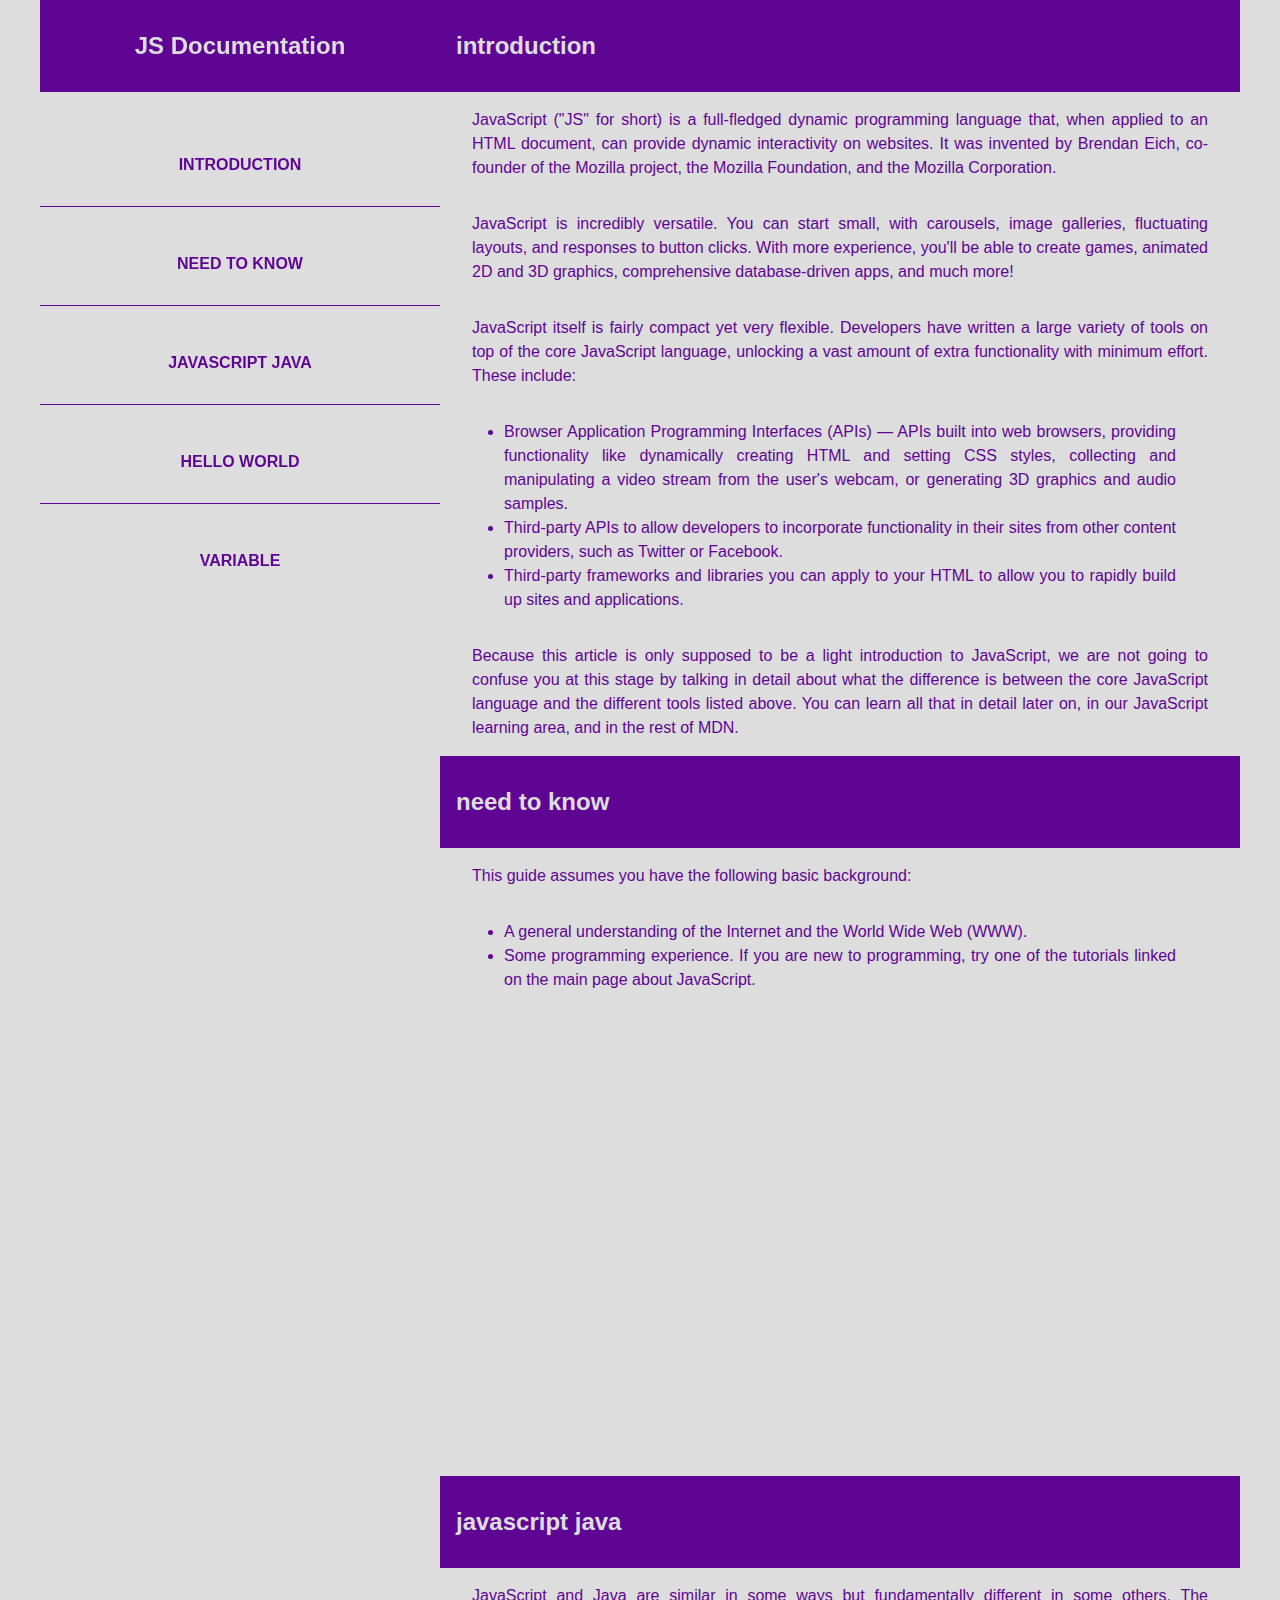
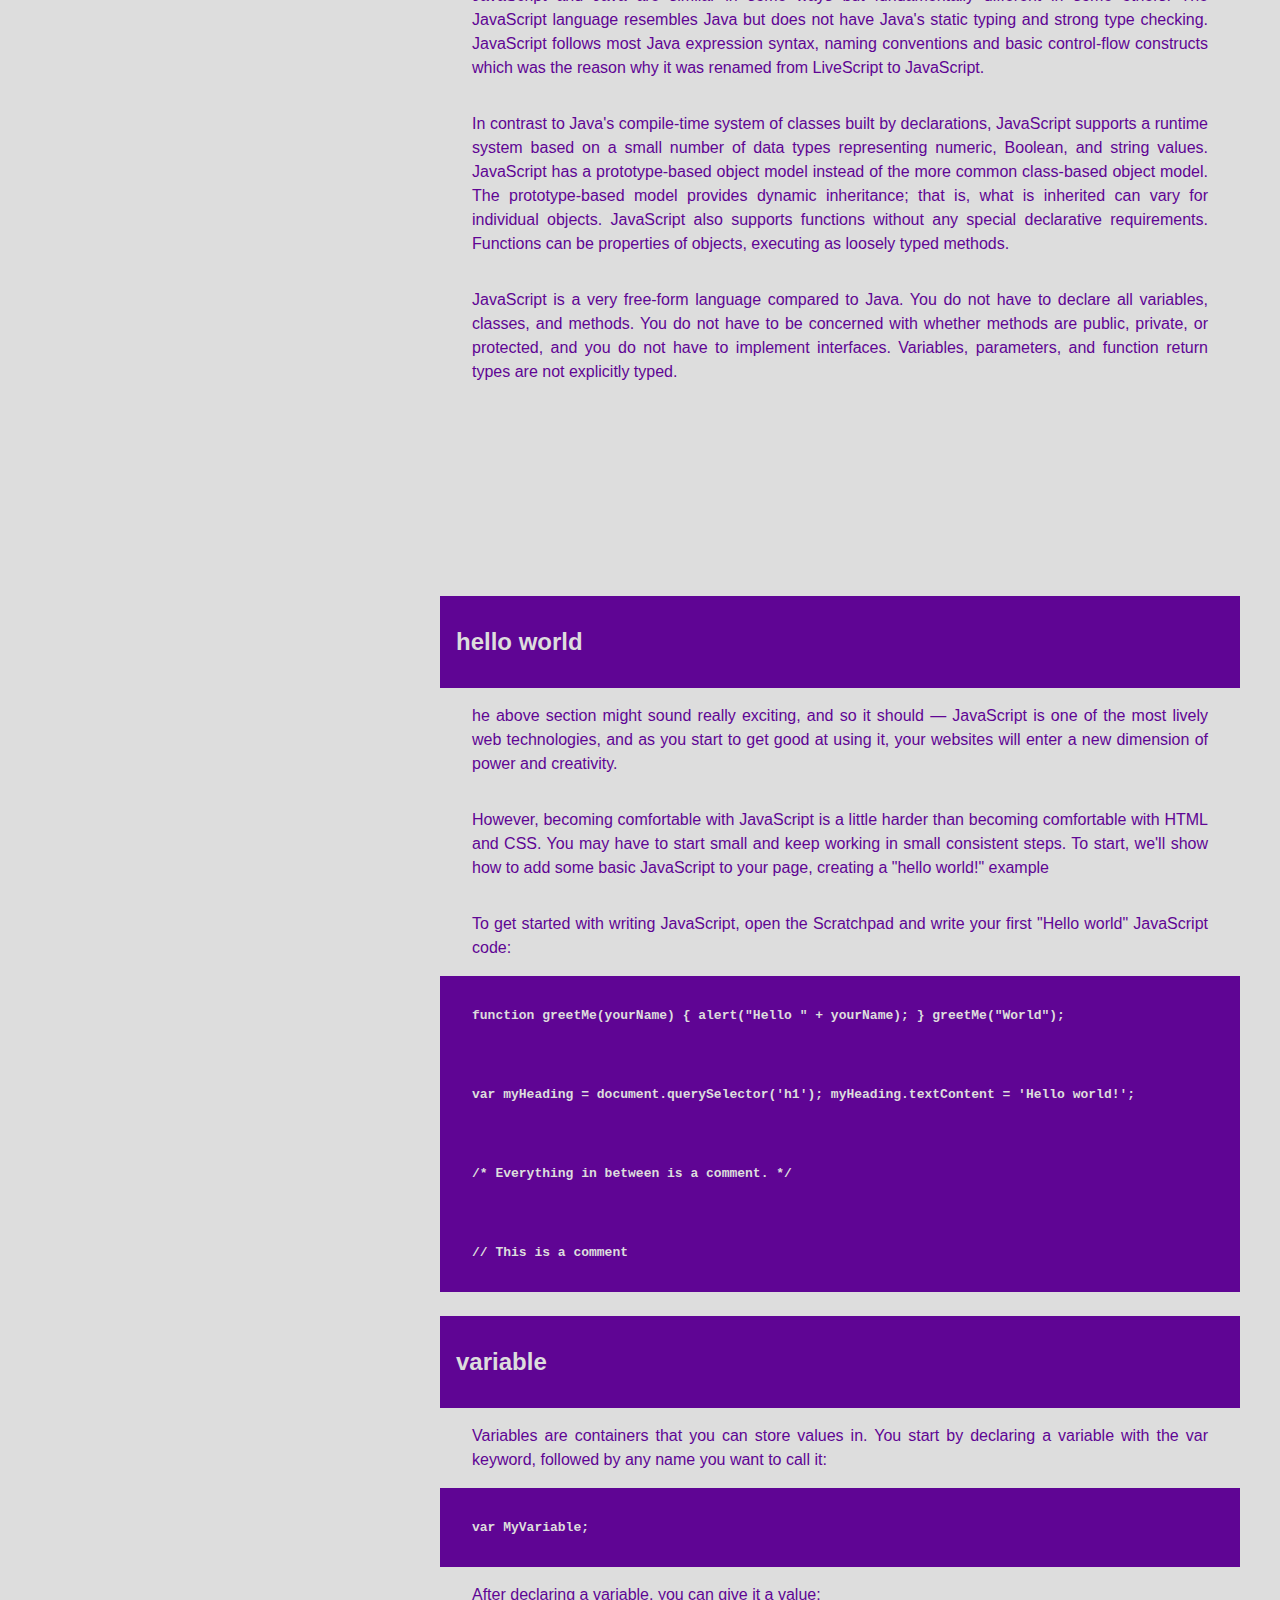
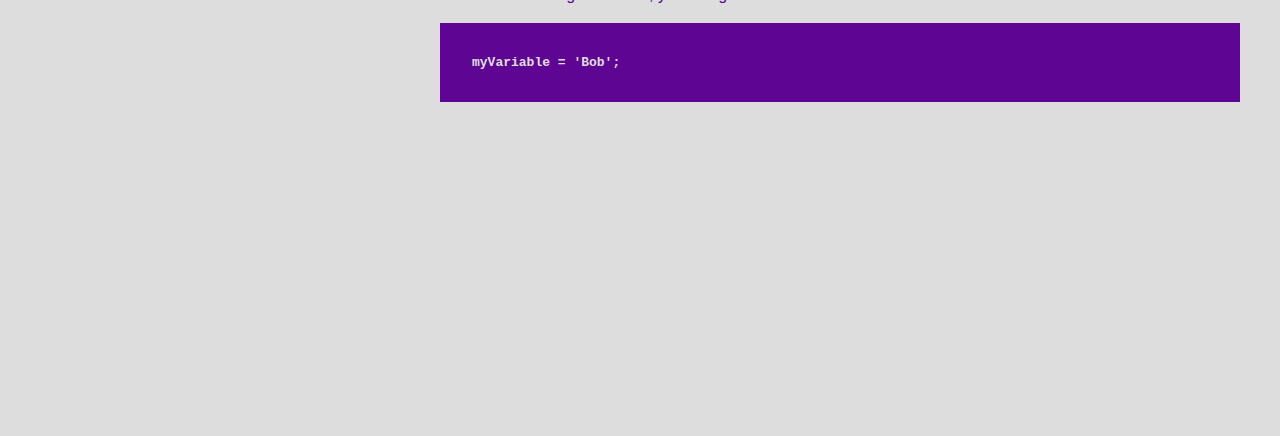
<file: TechnicalDocumentation /index.html>
<!DOCTYPE html>
<html lang="en">

<head>
    <meta charset="UTF-8">
    <meta name="viewport" content="width=device-width, initial-scale=1.0">
    <meta http-equiv="X-UA-Compatible" content="ie=edge">
    <title>Technical Documentation</title>
    <link rel="stylesheet" href="app.css">
</head>

<body>
    <!-- main container -->
    <div class="container">
        <!-- nav-bar  -->
        <div class="nav_wrapper">
            <nav id="navbar" class="nav-bar">
                <header class="title">
                    JS Documentation
                </header>
                <ul class="nav" data-js="nav-bar">
                    <li>
                        <a class="nav-link" href="#introduction">Introduction</a>
                    </li>
                    <li>
                        <a class="nav-link" href="#need_to_know">need to know</a>
                    </li>
                    <li>
                        <a class="nav-link" href="#javascript_java">javascript java </a>
                    </li>
                    <li>
                        <a class="nav-link" href="#hello_world">hello world</a>
                    </li>
                    <li>
                        <a class="nav-link" href="#variable">variable</a>
                    </li>
                </ul>
            </nav>
        </div>
        <!-- main container  -->
        <main class="main" id="main-doc">
            <section class="main-section" id="introduction">
                <header class="title">introduction</header>
                <p>JavaScript ("JS" for short) is a full-fledged dynamic programming language that, when applied to an HTML
                    document, can provide dynamic interactivity on websites. It was invented by Brendan Eich, co-founder
                    of the Mozilla project, the Mozilla Foundation, and the Mozilla Corporation.</p>
                <p>
                    JavaScript is incredibly versatile. You can start small, with carousels, image galleries, fluctuating layouts, and responses
                    to button clicks. With more experience, you'll be able to create games, animated 2D and 3D graphics,
                    comprehensive database-driven apps, and much more!
                </p>
                <p>
                    JavaScript itself is fairly compact yet very flexible. Developers have written a large variety of tools on top of the core
                    JavaScript language, unlocking a vast amount of extra functionality with minimum effort. These include:
                </p>
                <ul>
                    <li>
                        Browser Application Programming Interfaces (APIs) — APIs built into web browsers, providing functionality like dynamically
                        creating HTML and setting CSS styles, collecting and manipulating a video stream from the user's
                        webcam, or generating 3D graphics and audio samples.
                    </li>
                    <li>
                        Third-party APIs to allow developers to incorporate functionality in their sites from other content providers, such as Twitter
                        or Facebook.
                    </li>
                    <li>
                        Third-party frameworks and libraries you can apply to your HTML to allow you to rapidly build up sites and applications.
                    </li>
                </ul>
                <p>
                    Because this article is only supposed to be a light introduction to JavaScript, we are not going to confuse you at this stage
                    by talking in detail about what the difference is between the core JavaScript language and the different
                    tools listed above. You can learn all that in detail later on, in our JavaScript learning area, and in
                    the rest of MDN.
                </p>
            </section>
            <section class="main-section" id="need_to_know">
                <header class="title">need to know</header>
                <p>
                    This guide assumes you have the following basic background:
                </p>
                <ul>
                    <li>
                        A general understanding of the Internet and the World Wide Web (WWW).
                    </li>
                    <li>
                        Some programming experience. If you are new to programming, try one of the tutorials linked on the main page about JavaScript.
                    </li>
                </ul>
            </section>
            <section class="main-section" id="javascript_java">
                <header class="title">javascript java</header>
                <p>
                    JavaScript and Java are similar in some ways but fundamentally different in some others. The JavaScript language resembles
                    Java but does not have Java's static typing and strong type checking. JavaScript follows most Java expression
                    syntax, naming conventions and basic control-flow constructs which was the reason why it was renamed
                    from LiveScript to JavaScript.
                </p>
                <p>
                    In contrast to Java's compile-time system of classes built by declarations, JavaScript supports a runtime system based on
                    a small number of data types representing numeric, Boolean, and string values. JavaScript has a prototype-based
                    object model instead of the more common class-based object model. The prototype-based model provides
                    dynamic inheritance; that is, what is inherited can vary for individual objects. JavaScript also supports
                    functions without any special declarative requirements. Functions can be properties of objects, executing
                    as loosely typed methods.
                </p>
                <p>
                    JavaScript is a very free-form language compared to Java. You do not have to declare all variables, classes, and methods.
                    You do not have to be concerned with whether methods are public, private, or protected, and you do not
                    have to implement interfaces. Variables, parameters, and function return types are not explicitly typed.
                </p>
            </section>
            <section class="main-section" id="hello_world">
                <header class="title">hello world</header>
                <p>
                    he above section might sound really exciting, and so it should — JavaScript is one of the most lively web technologies, and
                    as you start to get good at using it, your websites will enter a new dimension of power and creativity.
                </p>
                <p>
                    However, becoming comfortable with JavaScript is a little harder than becoming comfortable with HTML and CSS. You may have
                    to start small and keep working in small consistent steps. To start, we'll show how to add some basic
                    JavaScript to your page, creating a "hello world!" example
                </p>
                <p>
                    To get started with writing JavaScript, open the Scratchpad and write your first "Hello world" JavaScript code:
                </p>
                <code>
                    function greetMe(yourName) { alert("Hello " + yourName); } greetMe("World");
                </code>
                <code>
                    var myHeading = document.querySelector('h1'); myHeading.textContent = 'Hello world!';
                </code>
                <code>
                    /* Everything in between is a comment. */
                </code>
                <code>
                    // This is a comment
                </code>
            </section>
            <section class="main-section" id="variable">
                <header class="title">variable</header>
                <p>
                    Variables are containers that you can store values in. You start by declaring a variable with the var keyword, followed by
                    any name you want to call it:
                </p>
                <code>
                    var MyVariable;
                </code>
                <p>
                    After declaring a variable, you can give it a value:
                </p>
                <code>
                    myVariable = 'Bob';
                </code>
            </section>
        </main>
    </div>
    <!-- mocha js file  -->
    <script src="https://cdn.freecodecamp.org/testable-projects-fcc/v1/bundle.js"></script>
    <!-- main js file  -->
    <script src="main.js"></script>
</body>

</html>
</file>
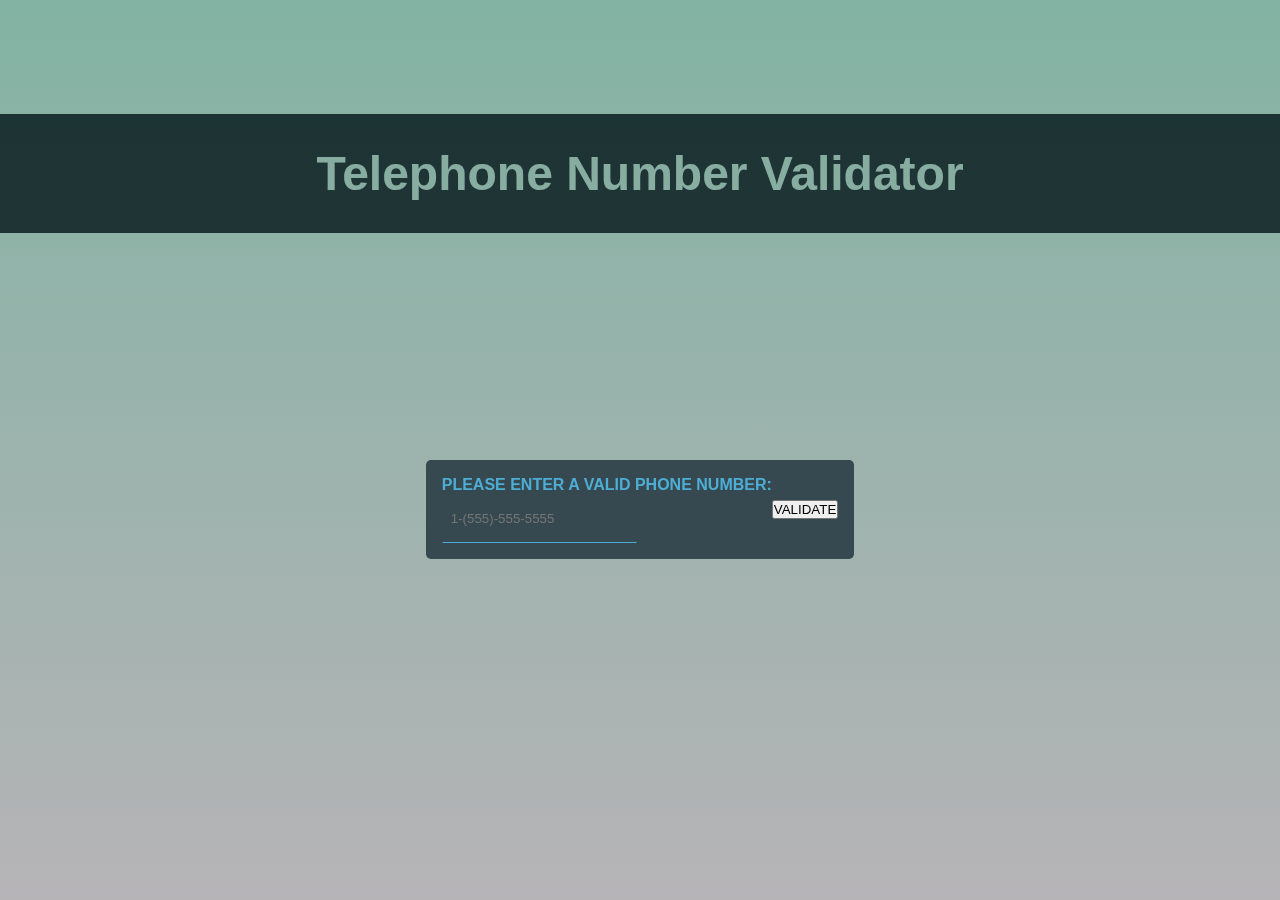
<file: JavaScriptAlgorithmsandDataStructuresProjects/one/index.html>
<!DOCTYPE html>
<html lang="en">
<head>
    <meta charset="UTF-8">
    <meta name="viewport" content="width=device-width, initial-scale=1.0">
    <meta http-equiv="X-UA-Compatible" content="ie=edge">
    <title>Telephone Number Validator</title>
    <link rel="stylesheet" href="app.css">
</head>
<body>
    <div class="container">
        <h1 class="title">Telephone Number Validator</h1>
        <div class="form-container">
            <form id="form" data-js='form-js'>
                <div class="input-container">
                    <div>
                        <label for="#phone-js">Please Enter a valid phone Number: </label>
                    </div>
                    <div>
                        <input type="text" name="phone" id="phone-js" placeholder="1-(555)-555-5555">
                    </div>
                </div>
                <div>
                    <button>VALIDATE</button>
                </div>
            </form>
        </div>
        <div class="display" data-js="display-js"></div>
    </div>
    <script src="app.js"></script>
</body>
</html>
</file>
<file: TechnicalDocumentation /app.css>
:root {
  --main-color: rgb(95, 5, 148);
  --font-color: rgb(221, 221, 221);
}

* {
  padding: 0;
  margin: 0;
  box-sizing: border-box;
}

body {
  font-family: 'Segoe UI', Tahoma, Geneva, Verdana, -apple-system,
    BlinkMacSystemFont, 'Segoe UI', Roboto, Oxygen, Ubuntu, Cantarell,
    'Open Sans', 'Helvetica Neue', sans-serif;
  background: var(--font-color);
  color: var(--font-color);
}

/**
 * regular styles 
 */

a {
  text-decoration: none;
}

.container {
  display: flex;
  /* min-width: 100vw; */
  flex-basis: 0;
  max-width: 1200px;
  margin: 0 auto;
}

.nav_wrapper {
  flex-basis: 30%;
  flex-shrink: 1;
  position: relative;
  min-width: 400px;
  background: var(--font-color);
}

.nav-bar {
  position: sticky;
  top: 0;
  bottom: 0;
  min-height: 100vh;
  /* flex-basis: 0; */
  color: var(--main-color);
  text-align: center;
}

.nav-bar .title {
  text-align: center;
}

.title {
  background: var(--main-color);
  color: var(--font-color);
  padding: 2rem 1rem;
  font-weight: 900;
  font-size: 1.5rem;
}

.nav {
  margin-top: 2rem;
  list-style-type: none;
}

.nav-link {
  background: var(--font-color);
  /* background: #000; */
  color: var(--main-color);
  display: block;
  padding: 2rem 1rem;
  margin-top: 1rem;
  text-transform: uppercase;
  font-weight: 700;
}

.nav li:not(:last-of-type) {
  border-bottom: 1px solid var(--main-color);
}

.main {
  margin: 0 auto;
  flex-basis: 70%;
  background: var(--font-color);
  color: #333;
}

.main-section {
  min-height: 80vh;
  height: auto;
}

.main-section p,
.main-section ul {
  padding: 1rem 2rem;
  font-weight: 400;
  font-family: -apple-system, BlinkMacSystemFont, 'Segoe UI', Roboto, Oxygen,
    Ubuntu, Cantarell, 'Open Sans', 'Helvetica Neue', sans-serif;
  color: var(--main-color);
  line-height: 150%;
  text-align: justify;
  text-justify: inter-word;
}

.main-section ul {
  padding: 1rem 4rem;
}

code {
  display: block;
  padding: 2rem;
  color: var(--font-color);
  background: var(--main-color);
  font-weight: 900;
}

@media (max-width: 600px) {
  .container {
    flex-direction: column;
  }
  .nav_wrapper {
    min-height: 200px;
    height: 250px;
    overflow-x: scroll;
  }
  .nav-bar {
    position: static;
  }
}
</file>
<file: JavaScriptAlgorithmsandDataStructuresProjects/one/app.css>
:root{
    --font:-apple-system, BlinkMacSystemFont, 'Segoe UI', Roboto, Oxygen, Ubuntu, Cantarell, 'Open Sans', 'Helvetica Neue', sans-serif;;
    --main-color: #364950;
    --second-color: #4DADD4;
    --white-color: #F6F6F6;

}

*{
    padding: 0;
    margin: 0;
    box-sizing: border-box;
}

body{
    font-family: var(--font);
    background: var(--white-color);
}

.container{
    min-width: 100vw;
    min-height: 100vh;

    display: flex;
    justify-content: space-around;
    align-items: center;
    flex-direction: column;
    flex-wrap: wrap;
    color: var(--white-color);

    background: linear-gradient(to bottom ,rgba(2, 105, 71, 0.473),rgba(34, 26, 37, 0.3)), url('https://shotstash.com/wp-content/uploads/2018/02/trading-3-small.jpg');
    background-attachment: fixed;
    background-size: cover;
    background-position: center ;

}
.title{
    width: 100%;
    text-align: center;
    font-weight: 900;
    font-size: 3rem;
    background: var(--main-color);
    padding: 2rem;
    mix-blend-mode: multiply;
}
.form-container{
    /* text-align: center; */
    background: var(--main-color);
    max-width: 500px;
    padding: 1rem;
    border-radius: 5px;
}
form{
    display: flex;
    justify-content:center;
    align-items: center;
    color: var(--second-color);
    text-transform: uppercase;
    font-weight: 700;
}
.input-container{
    display: flex;
    flex-direction: column;
    justify-content: space-between;
}
.input-container label{
    padding: 2rem 0 ;
    margin-bottom: 1rem;
}
.input-container input{
    color: var(--second-color);
    padding: 1rem 0.5rem;
    background: transparent;
    border: 1px solid transparent;
    border-bottom-color: var(--second-color);
}

.display{
    background: green;
    /* color: var(--second-color); */
    font-size: 2rem;
    color: #fff;
    mix-blend-mode: multiply
}
</file>
